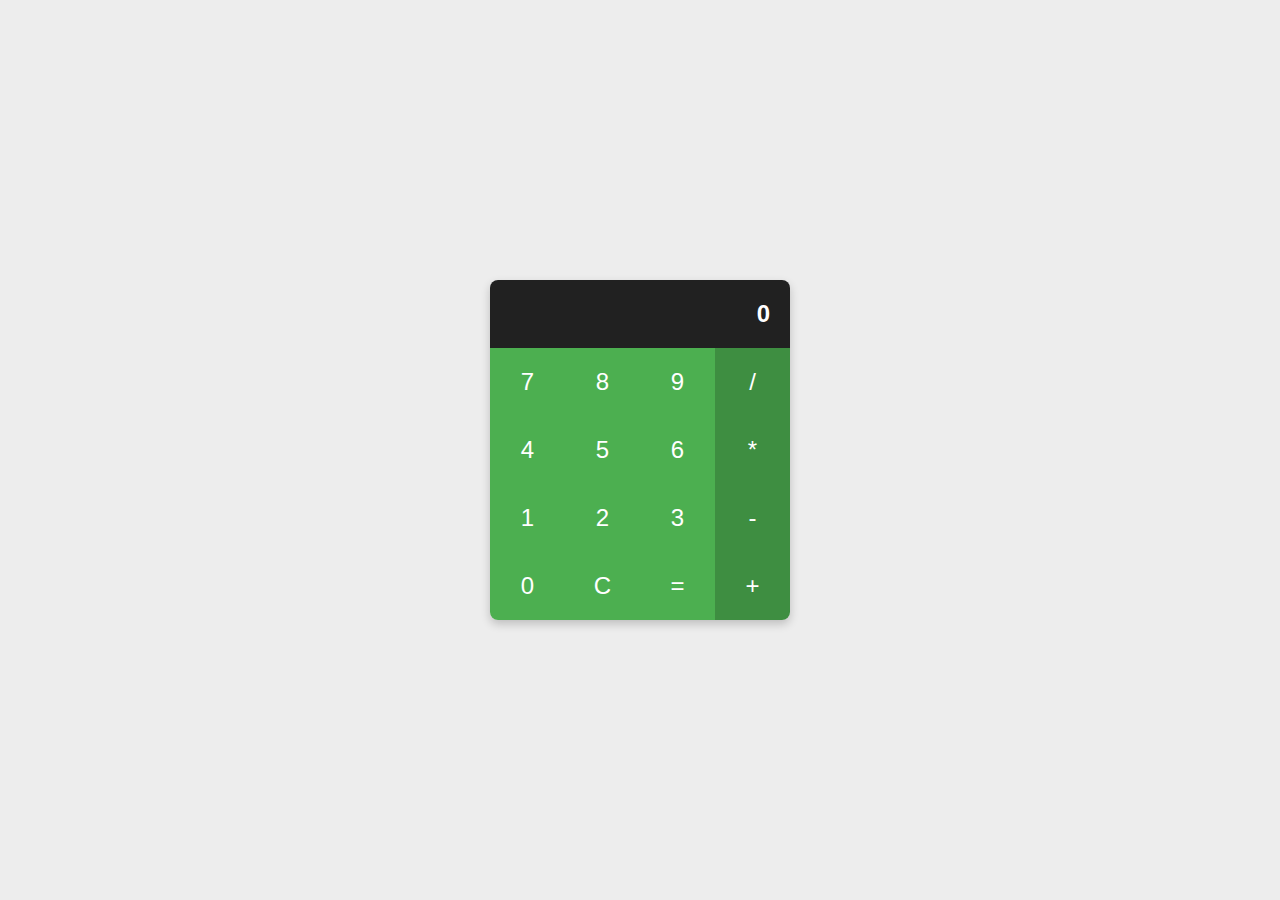
<file: index.html>
<!DOCTYPE html>
<html lang="en">
<head>
    <meta charset="UTF-8">
    <meta name="viewport" content="width=device-width, initial-scale=1.0">
    <title>Calculate</title>
    <link rel="stylesheet" href="style.css">
</head>
<body>

    <div class="calculator">
        <div id="display" class="display">0</div>
        <div class="buttons">
          <button class="button" onclick="appendToDisplay('7')">7</button>
          <button class="button" onclick="appendToDisplay('8')">8</button>
          <button class="button" onclick="appendToDisplay('9')">9</button>
          <button class="button operator" onclick="appendToDisplay('/')">/</button>
    
          <button class="button" onclick="appendToDisplay('4')">4</button>
          <button class="button" onclick="appendToDisplay('5')">5</button>
          <button class="button" onclick="appendToDisplay('6')">6</button>
          <button class="button operator" onclick="appendToDisplay('*')">*</button>
    
          <button class="button" onclick="appendToDisplay('1')">1</button>
          <button class="button" onclick="appendToDisplay('2')">2</button>
          <button class="button" onclick="appendToDisplay('3')">3</button>
          <button class="button operator" onclick="appendToDisplay('-')">-</button>
    
          <button class="button" onclick="appendToDisplay('0')">0</button>
          <button class="button" onclick="clearDisplay()">C</button>
          <button class="button" onclick="calculateResult()">=</button>
          <button class="button operator" onclick="appendToDisplay('+')">+</button>
        </div>
      </div>

    <script src="script.js"></script>
</body>
</html>
</file>
<file: style.css>
body {
    display: flex;
    justify-content: center;
    align-items: center;
    height: 100vh;
    background-color: #EDEDED;
    margin: 0;
    font-family: Arial, sans-serif;
  }
  
.calculator {
    width: 300px;
    background-color: #F5F5F5;
    border-radius: 8px;
    overflow: hidden;
    box-shadow: 0px 4px 10px rgba(0, 0, 0, 0.2);
}
  
.display {
    background-color: #212121;
    color: #FFFFFF;
    font-size: 24px;
    padding: 20px;
    text-align: right;
    font-weight: bold;
}
  
.buttons {
    display: grid;
    grid-template-columns: repeat(4, 1fr);
}
  
.button {
    font-size: 24px;
    padding: 20px;
    border: none;
    background-color: #4CAF50;
    color: #FFFFFF;
    cursor: pointer;
    transition: transform 0.1s ease, background-color 0.1s ease;
}
  
.button:hover {
    background-color: #45a049;
}
  
.button:active {
    transform: scale(0.95);
}
  
.operator {
    background-color: #3e8e41;
}
  
.operator:hover {
    background-color: #357a39;
}
</file>
